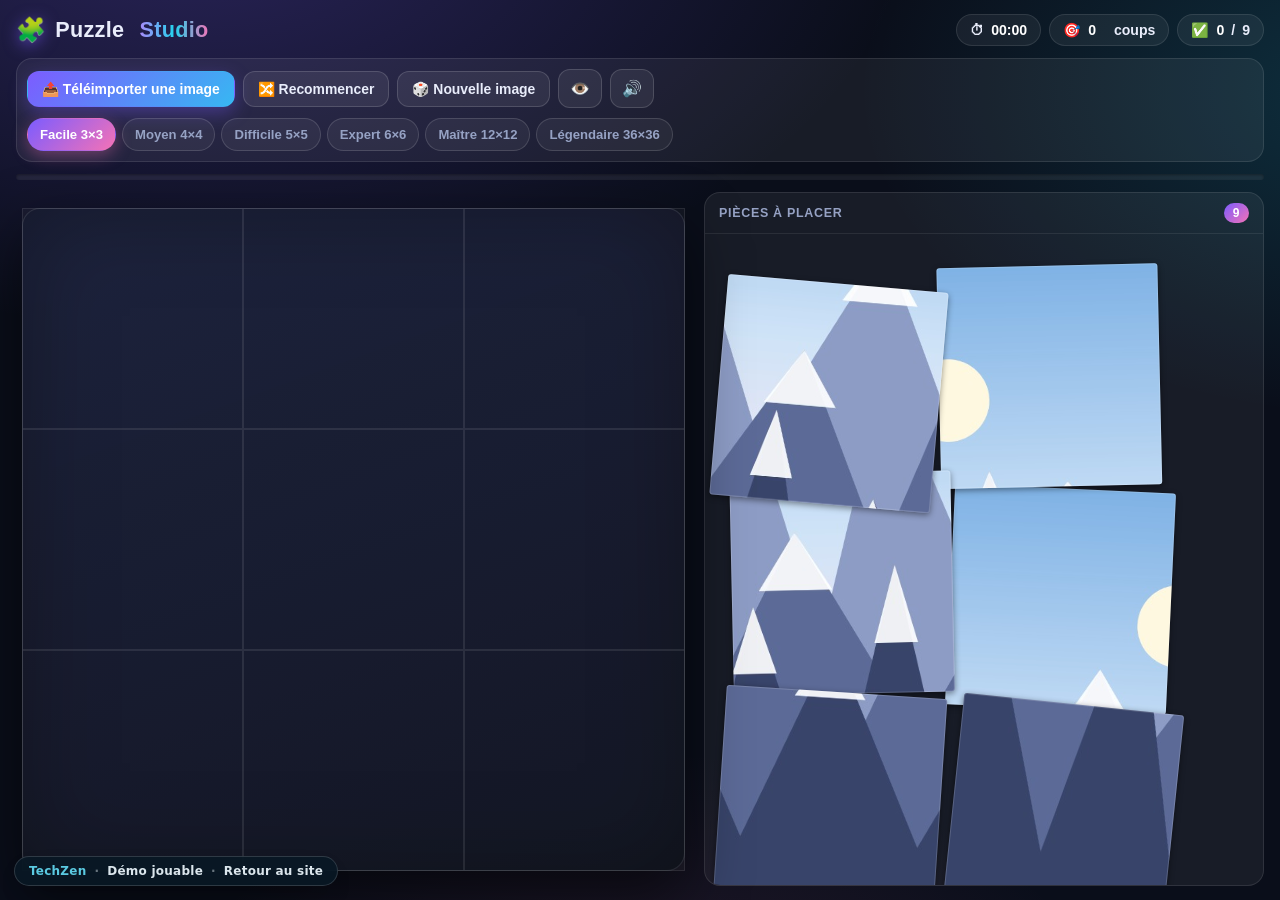
<file: demo/puzzle/index.html>
<!DOCTYPE html>
<html lang="fr">
<head>
<meta charset="UTF-8">
<meta name="viewport" content="width=device-width, initial-scale=1, viewport-fit=cover">
<meta name="description" content="Puzzle Studio — jeu de puzzle interactif : importez vos images, choisissez votre niveau (3×3 à 36×36) et assemblez les pièces !">
<title>🧩 Puzzle Studio — Jeu de puzzle interactif</title>

<style>
/* ============================================================
   1. DESIGN SYSTEM & VARIABLES
   ============================================================ */
:root{
  --bg:#0a0e1a;
  --text:#e9edfb;
  --muted:#96a2c4;
  --accent:#7c5cff;          /* violet principal   */
  --accent2:#22d3ee;         /* cyan (indices)     */
  --accent3:#f472b6;         /* rose (accents)     */
  --glass:rgba(255,255,255,.06);
  --glass-border:rgba(255,255,255,.10);
  --radius:16px;
  --tray-basis:340px;        /* largeur du plateau de réserves (modifiable en JS) */
}

*,*::before,*::after{ box-sizing:border-box; }

html,body{ margin:0; padding:0; height:100%; }

body{
  font-family:-apple-system,BlinkMacSystemFont,"Segoe UI",Roboto,Ubuntu,"Helvetica Neue",Arial,sans-serif;
  color:var(--text);
  /* Fond dégradé multicouche */
  background:
    radial-gradient(1200px 700px at 15% -10%, rgba(124,92,255,.28), transparent 60%),
    radial-gradient(1000px 600px at 110% 10%, rgba(34,211,238,.18), transparent 55%),
    radial-gradient(900px 700px at 50% 130%, rgba(244,114,182,.16), transparent 60%),
    var(--bg);
  height:100vh;
  height:100dvh;
  display:flex;
  flex-direction:column;
  gap:12px;
  /* Marge adaptée aux encoches / barres système des mobiles */
  padding:max(14px, env(safe-area-inset-top))
          max(16px, env(safe-area-inset-right))
          max(14px, env(safe-area-inset-bottom))
          max(16px, env(safe-area-inset-left));
  overflow:hidden;                    /* l'app occupe exactement l'écran */
  overscroll-behavior:none;           /* pas de rebond / pull-to-refresh */
  -webkit-tap-highlight-color:transparent;
}

/* ============================================================
   2. EN-TÊTE (marque + statistiques)
   ============================================================ */
.topbar{
  display:flex; align-items:center; justify-content:space-between;
  gap:12px; flex-wrap:wrap; flex:0 0 auto;
}
.brand{
  font-size:1.35rem; font-weight:800; letter-spacing:.3px;
  display:flex; align-items:center; gap:9px; white-space:nowrap;
}
.brand-emoji{ font-size:1.5rem; filter:drop-shadow(0 3px 8px rgba(124,92,255,.6)); }
.grad{
  background:linear-gradient(90deg,#a78bfa 0%,#22d3ee 50%,#f472b6 100%);
  -webkit-background-clip:text; background-clip:text; color:transparent;
}
.stats{ display:flex; gap:8px; flex-wrap:wrap; }
.chip{
  display:flex; align-items:center; gap:7px;
  background:var(--glass); border:1px solid var(--glass-border);
  padding:7px 13px; border-radius:999px;
  font-size:.88rem; font-weight:600;
  font-variant-numeric:tabular-nums;         /* chiffres alignés */
  white-space:nowrap;
}
.chip b{ font-weight:800; color:#fff; }

/* ============================================================
   3. BARRE D'OUTILS (actions + niveaux)
   ============================================================ */
.toolbar{
  flex:0 0 auto;
  display:flex; align-items:center; justify-content:space-between;
  flex-wrap:wrap; gap:10px;
  background:var(--glass); border:1px solid var(--glass-border);
  border-radius:var(--radius); padding:10px;
}
.toolbar-group{ display:flex; gap:8px; flex-wrap:wrap; align-items:center; }

.btn{
  appearance:none; -webkit-appearance:none;
  border:1px solid rgba(255,255,255,.15);
  background:rgba(255,255,255,.07);
  color:var(--text);
  padding:9px 14px; border-radius:12px;
  font:inherit; font-size:.87rem; font-weight:600;
  cursor:pointer; white-space:nowrap;
  display:inline-flex; align-items:center; gap:7px;
  transition:background .18s ease, transform .18s ease, box-shadow .18s ease, border-color .18s ease;
}
.btn:hover{ background:rgba(255,255,255,.14); transform:translateY(-1px); }
.btn:active{ transform:scale(.97); }
.btn:focus-visible{ outline:2px solid var(--accent2); outline-offset:2px; }
.btn-primary{
  background:linear-gradient(135deg,var(--accent) 0%,var(--accent2) 130%);
  border-color:transparent; color:#fff;
  box-shadow:0 6px 18px rgba(124,92,255,.35);
}
.btn-primary:hover{ box-shadow:0 9px 24px rgba(124,92,255,.5); background:linear-gradient(135deg,#8b6dff 0%,#3adcf5 130%); }
.btn-icon{ padding:9px 11px; font-size:1rem; }

/* Groupe de niveaux */
.levels{ display:flex; gap:6px; flex-wrap:wrap; align-items:center; }
.lvl{
  appearance:none; -webkit-appearance:none;
  border:1px solid rgba(255,255,255,.14);
  background:rgba(255,255,255,.05); color:var(--muted);
  padding:8px 12px; border-radius:999px;
  font:inherit; font-size:.82rem; font-weight:700;
  cursor:pointer; white-space:nowrap;
  transition:.18s ease;
}
.lvl:hover{ color:var(--text); background:rgba(255,255,255,.12); transform:translateY(-1px); }
.lvl.active{
  background:linear-gradient(135deg,var(--accent),var(--accent3));
  border-color:transparent; color:#fff;
  box-shadow:0 5px 16px rgba(244,114,182,.35);
}

/* Barre de progression */
.progress{
  flex:0 0 auto; height:6px; border-radius:99px;
  background:rgba(255,255,255,.07); overflow:hidden;
  box-shadow:inset 0 1px 3px rgba(0,0,0,.35);
}
#progressFill{
  height:100%; width:0%;
  background:linear-gradient(90deg,var(--accent),var(--accent2),var(--accent3));
  border-radius:99px;
  transition:width .4s cubic-bezier(.2,.8,.2,1);
}

/* ============================================================
   4. ZONE DE JEU (plateau + réserves)
   ============================================================ */
#playArea{
  flex:1 1 auto; min-height:0; min-width:0;
  display:flex; gap:14px;
}

/* --- Plateau central --- */
#boardArea{
  flex:1 1 auto; min-width:0; min-height:0;
  display:grid; place-items:center;
  position:relative; z-index:2;          /* au-dessus des réserves pour les animations */
}
#board{
  position:relative;
  border-radius:18px;
  background:linear-gradient(160deg, rgba(22,28,56,.96), rgba(10,14,28,.98));
  box-shadow:
    0 24px 60px rgba(0,0,0,.55),
    inset 0 0 0 1px rgba(255,255,255,.10),
    inset 0 0 90px rgba(0,0,0,.4);
}
/* Grille d'emplacements vides */
#slots{
  position:absolute; inset:0; z-index:1;
  display:grid; grid-template-columns:repeat(3,1fr);
}
.slot{
  border:1px solid rgba(255,255,255,.09);
  background:rgba(255,255,255,.035);
  transition:background .15s ease, box-shadow .15s ease;
}
/* Indice : emplacement surligné */
.slot.hint{
  background:rgba(34,211,238,.20);
  box-shadow:inset 0 0 0 2px rgba(34,211,238,.95), 0 0 18px rgba(34,211,238,.55);
  animation:pulse 1.05s ease-in-out infinite;
  z-index:3;
}
@keyframes pulse{
  50%{ box-shadow:inset 0 0 0 2px #22d3ee, 0 0 30px rgba(34,211,238,.9); }
}

/* --- Réserves (pièces à placer) --- */
#tray{
  flex:0 0 var(--tray-basis);
  display:flex; flex-direction:column;
  min-height:0; min-width:0;
  position:relative; z-index:1;
  background:var(--glass); border:1px solid var(--glass-border);
  border-radius:var(--radius); overflow:hidden;
}
.tray-head{
  flex:0 0 auto;
  display:flex; align-items:center; justify-content:space-between; gap:8px;
  padding:10px 14px;
  font-size:.78rem; font-weight:800; letter-spacing:.7px; text-transform:uppercase;
  color:var(--muted);
  border-bottom:1px solid rgba(255,255,255,.08);
}
.badge{
  background:linear-gradient(135deg,var(--accent),var(--accent3));
  color:#fff; font-size:.75rem; font-weight:800;
  padding:3px 9px; border-radius:99px;
  font-variant-numeric:tabular-nums;
}
#trayViewport{
  flex:1 1 auto; min-height:0;
  overflow-y:auto; overflow-x:hidden;
  position:relative;
  scrollbar-width:thin;
  scrollbar-color:rgba(124,92,255,.55) transparent;
}
#trayViewport::-webkit-scrollbar{ width:9px; }
#trayViewport::-webkit-scrollbar-track{ background:transparent; }
#trayViewport::-webkit-scrollbar-thumb{
  background:rgba(124,92,255,.5); border-radius:99px;
  border:2px solid transparent; background-clip:content-box;
}
#trayViewport::-webkit-scrollbar-thumb:hover{ background:rgba(124,92,255,.8); background-clip:content-box; }
#trayContent{ position:relative; width:100%; }

/* ============================================================
   5. PIÈCES DE PUZZLE
   ============================================================ */
.piece{
  position:absolute; left:0; top:0;
  z-index:2;
  touch-action:none;                    /* le doigt glisse la pièce, il ne scrolle pas */
  user-select:none; -webkit-user-select:none;
  cursor:grab;
}
.piece.animating{
  transition:transform .34s cubic-bezier(.2,.85,.25,1.04);   /* aimantation / retour élastique */
}
.piece.dragging{ z-index:50; cursor:grabbing; }

/* La "peau" = visuel de la pièce (image découpée + rotation décorative) */
.piece .skin{
  position:absolute; inset:0;
  /* L'image est déclarée UNE SEULE fois sur #playArea (--puzzle-img) et
     héritée : on n'écrit JAMAIS la data-URL dans le style de chaque pièce
     (1296 × ~100 Ko = plusieurs centaines de Mo → plantage du navigateur). */
  background-image:var(--puzzle-img,none);
  background-repeat:no-repeat;
  border-radius:3px;
  /* Contour léger : bien moins cher à peindre qu'une ombre portée */
  outline:1px solid rgba(255,255,255,.16);
  outline-offset:-1px;
  box-shadow:0 2px 6px rgba(0,0,0,.45);
  transform:rotate(var(--rot,0deg));
  transition:transform .35s cubic-bezier(.2,.85,.25,1.04), box-shadow .2s ease, filter .2s ease;
}
@media (hover:hover){
  .piece:not(.dragging):not(.is-placed):hover .skin{ filter:brightness(1.1); }
}
.piece.selected .skin{
  box-shadow:0 0 0 2px var(--accent2), 0 0 20px rgba(34,211,238,.75), 0 2px 6px rgba(0,0,0,.45);
}
.piece.is-placed .skin{
  box-shadow:0 1px 3px rgba(0,0,0,.3);
}
.piece.dragging .skin{
  transform:rotate(var(--rot,0deg)) scale(1.07);
  box-shadow:0 16px 32px rgba(0,0,0,.55), inset 0 0 0 1px rgba(255,255,255,.32);
}
/* Grilles denses (≥ 100 pièces : 12×12, 36×36) : plus d'ombres par pièce.
   1296 box-shadow repeintes à chaque scroll = lag assuré. Le contour suffit. */
#playArea.dense .piece .skin,
#playArea.dense .piece.is-placed .skin{ box-shadow:none; }

/* Couche fixe où vivent les pièces pendant un glissement */
#dragLayer{
  position:fixed; inset:0; z-index:60;
  pointer-events:none;
}
body.is-dragging{ cursor:grabbing; user-select:none; -webkit-user-select:none; }

/* ============================================================
   6. SURCOUCHES (victoire, aperçu d'image, toast)
   ============================================================ */
.overlay{
  position:fixed; inset:0; z-index:80;
  display:grid; place-items:center;
  background:rgba(6,9,20,.74);
  backdrop-filter:blur(10px); -webkit-backdrop-filter:blur(10px);
  opacity:0; visibility:hidden;
  transition:opacity .28s ease, visibility .28s ease;
  padding:16px;
}
.overlay.open{ opacity:1; visibility:visible; }

.modal{
  width:min(460px,94vw);
  max-height:92dvh;                   /* ne dépasse jamais l'écran (paysage) */
  overflow-y:auto;
  background:linear-gradient(160deg, rgba(34,40,74,.96), rgba(16,20,40,.98));
  border:1px solid rgba(255,255,255,.15);
  border-radius:24px;
  padding:30px 26px 26px;
  text-align:center;
  box-shadow:0 34px 90px rgba(0,0,0,.65);
  transform:translateY(20px) scale(.95);
  transition:transform .32s cubic-bezier(.2,.9,.3,1.2);
}
.overlay.open .modal{ transform:translateY(0) scale(1); }
.modal-emoji{ font-size:3.2rem; line-height:1; margin-bottom:6px; filter:drop-shadow(0 6px 18px rgba(251,191,36,.45)); }
.modal h2{ margin:6px 0 4px; font-size:1.5rem; }
.modal-sub{ margin:0 0 18px; color:var(--muted); font-size:.92rem; }
.modal-stats{
  display:grid; grid-template-columns:repeat(3,1fr); gap:8px;
  margin-bottom:20px;
}
.modal-stats div{
  background:rgba(255,255,255,.07);
  border:1px solid rgba(255,255,255,.1);
  border-radius:14px; padding:10px 6px;
  display:flex; flex-direction:column; gap:4px;
}
.modal-stats span{ font-size:.72rem; color:var(--muted); text-transform:uppercase; letter-spacing:.6px; }
.modal-stats b{ font-size:1.05rem; font-variant-numeric:tabular-nums; }
.modal-actions{ display:flex; gap:9px; justify-content:center; flex-wrap:wrap; }

/* Aperçu plein écran de l'image cible */
#imgOverlay{ cursor:zoom-out; background:rgba(6,9,20,.86); }
#imgFull{
  max-width:min(94vw,1100px);
  max-height:88vh;
  max-height:88dvh;
  border-radius:18px;
  box-shadow:0 30px 80px rgba(0,0,0,.7);
  transform:scale(.96); transition:transform .3s ease;
  object-fit:contain;
}
#imgOverlay.open #imgFull{ transform:scale(1); }

/* Petit toast de confirmation */
.toast{
  position:fixed; left:50%; bottom:26px; z-index:95;
  transform:translate(-50%,24px);
  background:rgba(21,27,51,.96);
  border:1px solid rgba(255,255,255,.16);
  color:var(--text);
  padding:11px 18px; border-radius:13px;
  font-size:.9rem; font-weight:600;
  box-shadow:0 14px 40px rgba(0,0,0,.5);
  opacity:0; pointer-events:none;
  transition:opacity .3s ease, transform .3s ease;
}
.toast.show{ opacity:1; transform:translate(-50%,0); }

/* Confettis de victoire */
#confetti{
  position:fixed; inset:0; z-index:85;
  pointer-events:none;
}

/* ============================================================
   7. RESPONSIVE
   ============================================================ */

/* ---- Tablette / mobile (≤ 880 px) : réserves sous le plateau ---- */
@media (max-width:880px){
  #playArea{ flex-direction:column; }
  #tray{ flex:0 0 auto; height:31vh; }
  .toolbar{ justify-content:center; }
}

/* ---- Petit écran (≤ 640 px) : chaque barre d'outils = UNE ligne scrollable
        (au lieu de 2-3 lignes de boutons qui bouffent la hauteur du plateau) ---- */
@media (max-width:640px){
  body{
    padding:max(10px, env(safe-area-inset-top))
            max(10px, env(safe-area-inset-right))
            max(10px, env(safe-area-inset-bottom))
            max(10px, env(safe-area-inset-left));
    gap:9px;
  }
  .brand-txt{ display:none; }
  .brand{ font-size:1.15rem; }
  .chip{ font-size:.78rem; padding:6px 10px; gap:5px; }
  .btn{ padding:8px 10px; font-size:.8rem; }
  .toolbar{ padding:8px; row-gap:8px; }

  /* Actions et niveaux défilent horizontalement, sans barre de défilement visible */
  .toolbar-group,
  .levels{
    flex-wrap:nowrap;
    width:100%; min-width:0;
    overflow-x:auto;
    overscroll-behavior-x:contain;     /* le scroll n'affecte pas la page */
    scrollbar-width:none; -ms-overflow-style:none;
    padding-bottom:2px;
  }
  .toolbar-group::-webkit-scrollbar,
  .levels::-webkit-scrollbar{ display:none; }

  .modal-stats{ grid-template-columns:1fr; }
  .modal-stats div{ flex-direction:row; justify-content:space-between; align-items:center; padding:9px 12px; }
}

/* ---- Très petits écrans (≤ 400 px) : on compacte encore ---- */
@media (max-width:400px){
  .chip-lbl{ display:none; }           /* « coups » : l'icône 🎯 suffit */
  .btn{ padding:8px 9px; gap:5px; }
  .lvl{ padding:7px 10px; font-size:.78rem; }
}

/* ---- Cible tactile : zones de clic ≥ 44 px (ergonomie doigt) ---- */
@media (pointer:coarse){
  .btn{ min-height:44px; }
  .lvl{ min-height:40px; padding:9px 14px; }
}

/* ---- Écran bas (paysage mobile…) : on compacre ---- */
@media (max-height:560px){
  .tray-head{ padding:6px 12px; }
  #tray{ height:27vh; }
}

/* ---- Très bas (≤ 480 px de haut) : TOUT tient sur une ligne ---- */
@media (max-height:480px){
  body{ gap:7px; padding-top:max(7px, env(safe-area-inset-top)); padding-bottom:max(7px, env(safe-area-inset-bottom)); }
  .topbar{ gap:6px; }
  .brand{ font-size:1rem; }
  .chip{ padding:4px 8px; font-size:.72rem; }
  .btn{ padding:7px 9px; font-size:.78rem; min-height:36px; }
  .lvl{ padding:7px 11px; font-size:.78rem; min-height:34px; }

  /* La barre d'outils entière défile horizontalement sur une seule ligne */
  .toolbar{
    flex-wrap:nowrap;
    gap:8px; padding:7px;
    overflow-x:auto;
    overscroll-behavior-x:contain;
    scrollbar-width:none;
  }
  .toolbar::-webkit-scrollbar{ display:none; }
  .toolbar-group,
  .levels{ flex:0 0 auto; width:auto; min-width:0; overflow:visible; padding-bottom:0; flex-wrap:nowrap; }

  .tray-head{ padding:4px 10px; font-size:.7rem; }
  #tray{ height:24vh; }
  .modal{ padding:18px 16px; }
  .modal-emoji{ font-size:2.4rem; }
  .modal h2{ font-size:1.2rem; }
}

/* Accessibilité : réduire les animations */
@media (prefers-reduced-motion:reduce){
  *,*::before,*::after{
    transition-duration:.01ms !important;
    animation-duration:.01ms !important;
    animation-iteration-count:1 !important;
  }
}
</style>
</head>

<body>

<!-- ===================== EN-TÊTE ===================== -->
<header class="topbar">
  <div class="brand">
    <span class="brand-emoji">🧩</span>
    <span class="brand-txt">Puzzle&nbsp;</span><span class="grad">Studio</span>
  </div>
  <div class="stats" role="status" aria-live="polite">
    <div class="chip" title="Temps écoulé">⏱ <b id="timeVal">00:00</b></div>
    <div class="chip" title="Nombre de pièces aimantées">🎯 <b id="movesVal">0</b>&nbsp;<span class="chip-lbl">coups</span></div>
    <div class="chip" title="Pièces bien placées">✅ <b id="placedVal">0</b>/<span id="totalVal">9</span></div>
  </div>
</header>

<!-- ===================== BARRE D'OUTILS ===================== -->
<div class="toolbar">
  <div class="toolbar-group">
    <button class="btn btn-primary" id="btnImport" title="Choisir une image de votre appareil">📤 Téléimporter une image</button>
    <input type="file" id="fileInput" accept="image/*" hidden>
    <button class="btn" id="btnShuffle" title="Remélanger les pièces">🔀 Recommencer</button>
    <button class="btn" id="btnNewImg" title="Générer une nouvelle image d'ambiance">🎲 Nouvelle image</button>
    <button class="btn btn-icon" id="btnPreview" title="Voir l'image complète" aria-label="Voir l'image complète">👁️</button>
    <button class="btn btn-icon" id="btnSound" title="Activer / couper le son" aria-label="Activer ou couper le son">🔊</button>
  </div>
  <div class="levels" id="levels" role="group" aria-label="Choix du niveau de difficulté">
    <!-- Boutons de niveaux générés en JavaScript -->
  </div>
</div>

<!-- ===================== PROGRESSION ===================== -->
<div class="progress" aria-hidden="true"><div id="progressFill"></div></div>

<!-- ===================== ZONE DE JEU ===================== -->
<main id="playArea">
  <div id="boardArea">
    <div id="board">
      <div id="slots" aria-hidden="true"></div>
    </div>
  </div>
  <aside id="tray" aria-label="Pièces à placer">
    <div class="tray-head">
      <span>Pièces à placer</span>
      <span class="badge" id="trayCount">9</span>
    </div>
    <div id="trayViewport">
      <div id="trayContent"></div>
    </div>
  </aside>
</main>

<!-- Couche de glissement (pièces en cours de drag) -->
<div id="dragLayer"></div>

<!-- ===================== MODALE DE VICTOIRE ===================== -->
<div class="overlay" id="winOverlay">
  <div class="modal" role="dialog" aria-modal="true" aria-labelledby="winTitle">
    <div class="modal-emoji">🏆</div>
    <h2 id="winTitle">Puzzle terminé&nbsp;!</h2>
    <p class="modal-sub" id="winSub">Bravo, vous avez reconstitué l'image.</p>
    <div class="modal-stats">
      <div><span>Temps</span><b id="winTime">00:00</b></div>
      <div><span>Coups</span><b id="winMoves">0</b></div>
      <div><span>Niveau</span><b id="winLevel">Facile 3×3</b></div>
    </div>
    <div class="modal-actions">
      <button class="btn btn-primary" id="btnReplay">🔄 Rejouer</button>
      <button class="btn" id="btnWinImport">📤 Importer une image</button>
      <button class="btn" id="btnCloseWin">Fermer</button>
    </div>
  </div>
</div>

<!-- ===================== APERÇU DE L'IMAGE ===================== -->
<div class="overlay" id="imgOverlay" title="Clic pour fermer">
  <img id="imgFull" alt="Aperçu de l'image du puzzle" draggable="false">
</div>

<!-- Confettis -->
<canvas id="confetti" aria-hidden="true"></canvas>

<script>
"use strict";
/* ============================================================================
   PUZZLE STUDIO — moteur de jeu
   ----------------------------------------------------------------------------
   Concepts clés :
   • Chaque pièce est un <div> dont la "peau" (.skin) affiche une portion de
     l'image grâce à background-size (grid×100%) + background-position (%).
   • Deux lieux de repos : le plateau (#board, emplacement correct) ou les
     réserves (#trayContent, position "maison" mélangée).
   • Pendant un glissement, la pièce est déplacée dans #dragLayer (coordonnées
     fixes = pixels écran), ce qui rend le suivi du doigt sans dépendre du
     scroll ni du repère du parent.
   • Aimantation : si le centre de la pièce est assez proche de SON emplacement,
     elle s'y clipse avec une animation élastique.
   ========================================================================== */

/* ---------------------------------------------------------------------------
   1. CONSTANTES & NIVEAUX
   --------------------------------------------------------------------------- */
const LEVELS = [
  { id:'facile',     grid:3,  label:'Facile'     },
  { id:'moyen',      grid:4,  label:'Moyen'      },
  { id:'difficile',  grid:5,  label:'Difficile'  },
  { id:'expert',     grid:6,  label:'Expert'     },
  { id:'maitre',     grid:12, label:'Maître'     },
  { id:'legendaire', grid:36, label:'Légendaire' },
];

const TRAY_PAD_MIN = 14;   // marge mini dans les réserves
const DRAG_START    = 5;   // px avant de considérer un vrai glissement
const SNAP_SMALL    = .45; // part de la taille de pièce (grandes pièces)
const SNAP_TINY     = .9;  // part de la taille de pièce (petites pièces, doigt)
const SNAP_CAP      = 24;  // rayon d'aimantation max en px

/* ---------------------------------------------------------------------------
   2. RÉFÉRENCES DOM
   --------------------------------------------------------------------------- */
const $ = (s) => document.querySelector(s);

const boardEl      = $('#board');
const boardArea    = $('#boardArea');
const slotsEl      = $('#slots');
const playArea     = $('#playArea');
const tray         = $('#tray');
const trayViewport = $('#trayViewport');
const trayContent  = $('#trayContent');
const dragLayer    = $('#dragLayer');
const levelsEl     = $('#levels');

const timeVal      = $('#timeVal');
const movesVal     = $('#movesVal');
const placedVal    = $('#placedVal');
const totalVal     = $('#totalVal');
const trayCount    = $('#trayCount');
const progressFill = $('#progressFill');

const fileInput    = $('#fileInput');
const winOverlay   = $('#winOverlay');
const imgOverlay   = $('#imgOverlay');
const imgFull      = $('#imgFull');

/* ---------------------------------------------------------------------------
   3. ÉTAT DU JEU
   --------------------------------------------------------------------------- */
const state = {
  imgURL: null,        // data-URL de l'image courante
  grid: 3,             // taille de la grille (3 → 3×3)
  levelId: 'facile',
  pieces: [],          // table indexée par l'id de la pièce (= rang de son emplacement)
  slotEls: [],         // <div class="slot"> indexés par id
  trayOrder: [],       // ids de pièces dans l'ordre de mélange des réserves
  placed: new Set(),   // ids correctement aimantés
  moves: 0,
  elapsedMs: 0,        // temps cumulé
  startedAt: 0,
  running: false,
  won: false,
  selectedId: null,    // pièce sélectionnée par clic
  boardSize: 0,
  ps: 0,               // taille d'une pièce (pixel)
  trayPad: TRAY_PAD_MIN,
  builtGrid: null,     // grille du DOM construit (buildStructure)
  builtURL: null,      // image du DOM construit
};

let drag = null;       // informations du glissement en cours
let hintSlot = null;   // emplacement actuellement surligné
let soundOn = true;
let audioCtx = null;

/* ---------------------------------------------------------------------------
   4. UTILITAIRES
   --------------------------------------------------------------------------- */
const clamp = (v, a, b) => Math.min(b, Math.max(a, v));

/** Mélange de Fisher-Yates (retourne un nouveau tableau) */
function shuffle(arr){
  const a = arr.slice();
  for (let i = a.length - 1; i > 0; i--){
    const j = Math.floor(Math.random() * (i + 1));
    [a[i], a[j]] = [a[j], a[i]];
  }
  return a;
}

/** 00:00 / 12:34 à partir de millisecondes */
function fmtTime(ms){
  const s = Math.floor(ms / 1000);
  return String(Math.floor(s / 60)).padStart(2,'0') + ':' + String(s % 60).padStart(2,'0');
}

/** Déplace une pièce (translation seule — la rotation vit sur .skin via --rot) */
function moveTo(el, x, y){
  el.style.transform = 'translate3d(' + x + 'px,' + y + 'px,0)';
}

/** Petit message éphémère en bas de l'écran */
function toast(msg){
  const t = document.createElement('div');
  t.className = 'toast';
  t.textContent = msg;
  document.body.appendChild(t);
  requestAnimationFrame(() => t.classList.add('show'));
  setTimeout(() => {
    t.classList.remove('show');
    setTimeout(() => t.remove(), 350);
  }, 2400);
}

/** Temps total écoulé (y compris la session en cours) */
function elapsed(){
  return state.elapsedMs + (state.running ? Date.now() - state.startedAt : 0);
}

/** Démarre le chronomètre (une seule fois) */
function startTimer(){
  if (state.running || state.won) return;
  state.running = true;
  state.startedAt = Date.now();
}

/* ---------------------------------------------------------------------------
   5. SONS (WebAudio, créé à la première interaction)
   --------------------------------------------------------------------------- */
function ensureAudio(){
  if (!soundOn) return null;
  const AC = window.AudioContext || window.webkitAudioContext;
  if (!AC) return null;
  try {
    if (!audioCtx) audioCtx = new AC();
    if (audioCtx.state === 'suspended') audioCtx.resume();
    return audioCtx;
  } catch(_){ return null; }
}

/** Note simple : fréquence, délai, durée, volume, type d'onde */
function tone(freq, delay = 0, dur = .1, vol = .12, type = 'triangle'){
  const ctx = ensureAudio();
  if (!ctx) return;
  const t0 = ctx.currentTime + delay;
  const osc = ctx.createOscillator();
  const gain = ctx.createGain();
  osc.type = type;
  osc.frequency.setValueAtTime(freq, t0);
  gain.gain.setValueAtTime(0.0001, t0);
  gain.gain.linearRampToValueAtTime(vol, t0 + .012);
  gain.gain.exponentialRampToValueAtTime(0.0001, t0 + dur);
  osc.connect(gain).connect(ctx.destination);
  osc.start(t0);
  osc.stop(t0 + dur + .03);
}
const sfxPlace  = () => { tone(740, 0, .09); tone(988, .05, .11); };
const sfxReturn = () => tone(300, 0, .09, .08, 'sine');
const sfxTick   = () => tone(1180, 0, .05, .06, 'sine');
const sfxWin    = () => [523, 659, 784, 1047, 1319].forEach((f, i) => tone(f, i * .13, .32, .13));

/* ---------------------------------------------------------------------------
   6. IMAGES PROCÉDURALES (image par défaut + "Nouvelle image")
   ---------------------------------------------------------------------------
   11 ambiances générées par canvas : géométrique, coucher de soleil, vagues,
   forêt, océan, nuit étoilée, montagnes, aurore boréale, désert, abstrait,
   ville. Aucun fichier externe nécessaire → le jeu fonctionne hors ligne.
   Les couleurs varient aussi au hasard à chaque génération : des dizaines de
   rendus distincts. makeArt(kind) accepte une ambiance imposée (galerie).
   --------------------------------------------------------------------------- */
const ART_KINDS = ['geo','sunset','waves','forest','ocean','stars','mountains','aurora','desert','abstract','city'];

const ART_LABELS = {
  geo:'géométrique', sunset:'coucher de soleil', waves:'vagues', forest:'forêt',
  ocean:'océan', stars:'nuit étoilée', mountains:'montagnes', aurora:'aurore boréale',
  desert:'désert', abstract:'abstrait', city:'ville la nuit',
};

/** Ambiance au hasard en évitant la précédente (pour varier à chaque clic) */
function randomOtherKind(){
  const pool = ART_KINDS.filter(k => k !== state.artKind);
  const list = pool.length ? pool : ART_KINDS;
  return list[Math.floor(Math.random() * list.length)];
}

/**
 * Génère une image d'ambiance sur canvas.
 * @param {string} [pickKind] — ambiance imposée (ART_KINDS) ; sinon aléatoire
 * @returns {string} data-URL JPEG
 */
function makeArt(pickKind){
  const S = 900;
  const cv = document.createElement('canvas');
  cv.width = cv.height = S;
  const x = cv.getContext('2d');
  const kind = (pickKind && ART_LABELS[pickKind]) ? pickKind : randomOtherKind();
  state.artKind = kind;

  if (kind === 'sunset') {
    /* --- Coucher de soleil --- */
    const sky = x.createLinearGradient(0, 0, 0, S);
    sky.addColorStop(0,   '#1b1247');
    sky.addColorStop(.45, '#b8407c');
    sky.addColorStop(.72, '#ff8a4c');
    sky.addColorStop(1,   '#ffd98a');
    x.fillStyle = sky;
    x.fillRect(0, 0, S, S);

    // Soleil + halo
    const sx = S * .5, sy = S * .60;
    const glow = x.createRadialGradient(sx, sy, 10, sx, sy, 220);
    glow.addColorStop(0, 'rgba(255,255,235,.95)');
    glow.addColorStop(.25, 'rgba(255,220,140,.75)');
    glow.addColorStop(1, 'rgba(255,160,90,0)');
    x.fillStyle = glow;
    x.fillRect(0, 0, S, S);
    x.fillStyle = '#fff7dd';
    x.beginPath(); x.arc(sx, sy, 78, 0, Math.PI * 2); x.fill();

    // Montagnes (3 couches)
    const ridge = (baseY, amp, color, seed) => {
      x.fillStyle = color;
      x.beginPath();
      x.moveTo(0, S);
      x.lineTo(0, baseY);
      for (let px = 0; px <= S; px += 30){
        const n = Math.sin(px * .013 + seed) * .6 + Math.sin(px * .031 + seed * 2) * .4;
        x.lineTo(px, baseY - n * amp);
      }
      x.lineTo(S, baseY);
      x.lineTo(S, S);
      x.closePath(); x.fill();
    };
    ridge(S * .66, 60, '#5b2b66', 1.3);
    ridge(S * .74, 48, '#37194d', 4.1);
    ridge(S * .82, 36, '#201038', 7.7);

    // Mer + reflets
    x.fillStyle = '#141f4e';
    x.fillRect(0, S * .84, S, S * .16);
    x.fillStyle = 'rgba(255,210,130,.55)';
    for (let i = 0; i < 16; i++){
      const y = S * .85 + i * 9;
      const w = 40 + Math.random() * 220;
      x.fillRect(sx - w / 2 + (Math.random() - .5) * 60, y, w, 3);
    }

  } else if (kind === 'waves') {
    /* --- Vagues abstraites --- */
    const bg = x.createLinearGradient(0, 0, S, S);
    bg.addColorStop(0, '#0b1030');
    bg.addColorStop(1, '#101c46');
    x.fillStyle = bg;
    x.fillRect(0, 0, S, S);
    x.lineCap = 'round';
    for (let i = 0; i < 30; i++){
      const y0 = (i / 30) * S;
      x.strokeStyle = 'hsla(' + (185 + i * 5) + ',85%,' + (45 + i) + '%,.55)';
      x.lineWidth = 2 + (i % 4);
      x.beginPath();
      for (let px = 0; px <= S; px += 8){
        const y = y0 + Math.sin(px * .012 + i * .7) * (34 + i * 2) + Math.sin(px * .03 + i) * 10;
        px === 0 ? x.moveTo(px, y) : x.lineTo(px, y);
      }
      x.stroke();
    }
    // Bulles
    for (let i = 0; i < 40; i++){
      x.fillStyle = 'rgba(255,255,255,' + (.05 + Math.random() * .18) + ')';
      x.beginPath();
      x.arc(Math.random() * S, Math.random() * S, 2 + Math.random() * 9, 0, Math.PI * 2);
      x.fill();
    }

  } else if (kind === 'forest') {
    /* --- Forêt de sapins au lever du jour --- */
    const sky = x.createLinearGradient(0, 0, 0, S);
    sky.addColorStop(0, '#0b2733');
    sky.addColorStop(.5, '#2e6e5e');
    sky.addColorStop(.78, '#a8e0c3');
    sky.addColorStop(1, '#e8f5d9');
    x.fillStyle = sky; x.fillRect(0, 0, S, S);

    // Brume horizontale
    x.fillStyle = 'rgba(255,255,255,.14)';
    for (let i = 0; i < 6; i++) x.fillRect(0, S * (.45 + i * .07), S, 10 + Math.random() * 26);

    // Halo du soleil levant
    const mx = S * (.25 + Math.random() * .5), my = S * .3;
    const glow = x.createRadialGradient(mx, my, 8, mx, my, 175);
    glow.addColorStop(0, 'rgba(255,250,220,.95)');
    glow.addColorStop(1, 'rgba(255,250,220,0)');
    x.fillStyle = glow; x.fillRect(0, 0, S, S);
    x.fillStyle = '#fffbe4';
    x.beginPath(); x.arc(mx, my, 52, 0, Math.PI * 2); x.fill();

    // 3 couches de sapins (silhouettes de plus en plus foncées)
    const layers = ['#16453a', '#0e3229', '#08231d'];
    for (let l = 0; l < 3; l++){
      const baseY = S * (.62 + l * .13);
      x.fillStyle = layers[l];
      for (let px = -30; px < S + 30; px += 46 + Math.random() * 36){
        const h = (70 + l * 40) + Math.random() * (90 + l * 50);
        const w = h * (.42 + Math.random() * .2);
        x.beginPath();
        x.moveTo(px - w / 2, baseY + 20);
        x.lineTo(px, baseY - h);
        x.lineTo(px + w / 2, baseY + 20);
        x.closePath(); x.fill();
      }
    }
    // Sol
    x.fillStyle = '#061713';
    x.fillRect(0, S * .88, S, S * .12);

  } else if (kind === 'ocean') {
    /* --- Océan turquoise sous un soleil bas --- */
    const sky = x.createLinearGradient(0, 0, 0, S * .55);
    sky.addColorStop(0, '#ffd9a0');
    sky.addColorStop(1, '#8ed6e8');
    x.fillStyle = sky; x.fillRect(0, 0, S, S * .55);

    const sx = S * (.35 + Math.random() * .3), sy = S * .42;
    const g2 = x.createRadialGradient(sx, sy, 6, sx, sy, 200);
    g2.addColorStop(0, 'rgba(255,246,214,1)');
    g2.addColorStop(.3, 'rgba(255,214,130,.8)');
    g2.addColorStop(1, 'rgba(255,214,130,0)');
    x.fillStyle = g2; x.fillRect(0, 0, S, S);
    x.fillStyle = '#fff7d6';
    x.beginPath(); x.arc(sx, sy, 60, 0, Math.PI * 2); x.fill();

    // Mer dégradée
    const sea = x.createLinearGradient(0, S * .55, 0, S);
    sea.addColorStop(0, '#2a9db8');
    sea.addColorStop(.5, '#17708f');
    sea.addColorStop(1, '#0b3d57');
    x.fillStyle = sea; x.fillRect(0, S * .55, S, S * .45);

    // Vagues : traits blancs ondulés, plus marqués vers l'avant
    for (let i = 0; i < 26; i++){
      const y = S * .57 + i * (S * .43 / 26);
      x.strokeStyle = 'rgba(255,255,255,' + (.10 + (i / 26) * .35) + ')';
      x.lineWidth = 1.5 + i * .1;
      x.beginPath();
      for (let px = 0; px <= S; px += 10){
        const yy = y + Math.sin(px * .02 + i * 1.7) * (3 + i * .25);
        px === 0 ? x.moveTo(px, yy) : x.lineTo(px, yy);
      }
      x.stroke();
    }
    // Reflet du soleil sur l'eau
    x.fillStyle = 'rgba(255,230,160,.5)';
    for (let i = 0; i < 10; i++){
      const w2 = 26 + Math.random() * 140;
      x.fillRect(sx - w2 / 2 + (Math.random() - .5) * 50, S * .58 + i * 26, w2, 5);
    }

  } else if (kind === 'stars') {
    /* --- Nuit étoilée avec voie lactée --- */
    const sky = x.createLinearGradient(0, 0, 0, S);
    sky.addColorStop(0, '#050514');
    sky.addColorStop(.55, '#141442');
    sky.addColorStop(1, '#2a1a55');
    x.fillStyle = sky; x.fillRect(0, 0, S, S);

    // Voie lactée en diagonale
    for (let i = 0; i < 320; i++){
      const t = Math.random();
      const bx = t * S + (Math.random() - .5) * 170;
      const by = t * S * .8 + (Math.random() - .5) * 170;
      x.fillStyle = 'rgba(220,225,255,' + (.03 + Math.random() * .10) + ')';
      x.beginPath(); x.arc(bx, by, 1 + Math.random() * 2.4, 0, Math.PI * 2); x.fill();
    }
    // Étoiles (avec éclat cruciforme pour les plus grosses)
    for (let i = 0; i < 210; i++){
      const a = .35 + Math.random() * .65;
      const r = .7 + Math.random() * 2.1;
      const ex = Math.random() * S, ey = Math.random() * S;
      x.fillStyle = 'rgba(255,255,255,' + a + ')';
      x.beginPath(); x.arc(ex, ey, r, 0, Math.PI * 2); x.fill();
      if (r > 2.3){
        x.strokeStyle = 'rgba(255,255,255,' + (a * .7) + ')';
        x.lineWidth = 1;
        x.beginPath();
        x.moveTo(ex - r * 3, ey); x.lineTo(ex + r * 3, ey);
        x.moveTo(ex, ey - r * 3); x.lineTo(ex, ey + r * 3);
        x.stroke();
      }
    }
    // Lune pleine : halo + disque + cratères
    const lx = S * .74, ly = S * .24, lr = 72;
    const halo = x.createRadialGradient(lx, ly, lr * .5, lx, ly, lr * 2.6);
    halo.addColorStop(0, 'rgba(246,242,217,.35)');
    halo.addColorStop(1, 'rgba(246,242,217,0)');
    x.fillStyle = halo; x.fillRect(0, 0, S, S);
    x.fillStyle = '#f6f2d9';
    x.beginPath(); x.arc(lx, ly, lr, 0, Math.PI * 2); x.fill();
    x.fillStyle = 'rgba(200,195,165,.5)';
    [[-.3, -.25, .22], [.25, .1, .16], [.05, .35, .12]].forEach(c => {
      x.beginPath(); x.arc(lx + c[0] * lr, ly + c[1] * lr, c[2] * lr, 0, Math.PI * 2); x.fill();
    });

  } else if (kind === 'mountains') {
    /* --- Montagnes enneigées --- */
    const sky = x.createLinearGradient(0, 0, 0, S * .7);
    sky.addColorStop(0, '#7fb2e5');
    sky.addColorStop(.6, '#cfe3f7');
    sky.addColorStop(1, '#f3e9f5');
    x.fillStyle = sky; x.fillRect(0, 0, S, S);
    x.fillStyle = '#fff8e0';
    x.beginPath(); x.arc(S * .68, S * .2, 56, 0, Math.PI * 2); x.fill();

    // 3 rangées de sommets (lointain → proche) avec casques de neige
    const rows = [
      { y:.55, h:.30, col:'#8d9cc4' },
      { y:.70, h:.34, col:'#5b6a96' },
      { y:.86, h:.30, col:'#39446b' },
    ];
    rows.forEach(rw => {
      const peaks = [];
      let px0 = -60;
      while (px0 < S + 60){
        const pw = 140 + Math.random() * 190;
        const ph = S * rw.h * (.5 + Math.random() * .8);
        peaks.push({ x:px0 + pw / 2, y:S * rw.y - ph, w:pw });
        px0 += pw * (.8 + Math.random() * .35);
      }
      // Silhouette
      x.fillStyle = rw.col;
      x.beginPath();
      x.moveTo(-60, S);
      x.lineTo(-60, S * rw.y + 30);
      peaks.forEach((pk, i) => {
        x.lineTo(pk.x, pk.y);
        const nx = peaks[i + 1] ? (pk.x + peaks[i + 1].x) / 2 : pk.x + pk.w * .6;
        x.lineTo(nx, S * rw.y + 30);
      });
      x.lineTo(S + 60, S);
      x.closePath(); x.fill();
      // Neige au sommet
      peaks.forEach(pk => {
        const cw = pk.w * .34;
        const ch = Math.max(30, (S * rw.y + 30 - pk.y) * .28);
        x.fillStyle = 'rgba(255,255,255,.92)';
        x.beginPath();
        x.moveTo(pk.x, pk.y);
        x.lineTo(pk.x + cw / 2, pk.y + ch);
        x.lineTo(pk.x - cw / 2, pk.y + ch);
        x.closePath(); x.fill();
      });
    });

  } else if (kind === 'aurora') {
    /* --- Aurore boréale sur une crête --- */
    const sky = x.createLinearGradient(0, 0, 0, S);
    sky.addColorStop(0, '#020410');
    sky.addColorStop(.6, '#071433');
    sky.addColorStop(1, '#0b1e42');
    x.fillStyle = sky; x.fillRect(0, 0, S, S);

    for (let i = 0; i < 160; i++){
      x.fillStyle = 'rgba(255,255,255,' + (.2 + Math.random() * .7) + ')';
      x.beginPath(); x.arc(Math.random() * S, Math.random() * S * .85, .6 + Math.random() * 1.7, 0, Math.PI * 2); x.fill();
    }

    // Rubans lumineux (composite « screen » pour l'effet de lumière)
    x.globalCompositeOperation = 'screen';
    const hues = [140 + Math.random() * 40, 170 + Math.random() * 40, 275 + Math.random() * 45];
    hues.forEach((h, i) => {
      x.strokeStyle = 'hsla(' + h + ',90%,60%,' + (.3 + Math.random() * .2) + ')';
      x.lineWidth = 60 + i * 34;
      x.lineCap = 'round';
      x.beginPath();
      const base = S * (.16 + i * .14);
      for (let px = -40; px <= S + 40; px += 24){
        const y = base + Math.sin(px * .008 + i * 2) * 80 + Math.sin(px * .02 + i) * 30;
        px === -40 ? x.moveTo(px, y) : x.lineTo(px, y);
      }
      x.stroke();
    });
    x.globalCompositeOperation = 'source-over';

    // Crête de collines noires en contrebas
    x.fillStyle = '#04070f';
    x.beginPath();
    x.moveTo(0, S); x.lineTo(0, S * .86);
    for (let px = 0; px <= S; px += 40){
      x.lineTo(px, S * .86 + Math.sin(px * .011) * 26 + Math.random() * 8);
    }
    x.lineTo(S, S); x.closePath(); x.fill();

  } else if (kind === 'desert') {
    /* --- Dunes au coucher du soleil --- */
    const sky = x.createLinearGradient(0, 0, 0, S * .7);
    sky.addColorStop(0, '#3b1e5e');
    sky.addColorStop(.55, '#c65d4a');
    sky.addColorStop(1, '#ffb36b');
    x.fillStyle = sky; x.fillRect(0, 0, S, S);

    const sx = S * .5, sy = S * .55;
    const glow = x.createRadialGradient(sx, sy, 10, sx, sy, 260);
    glow.addColorStop(0, 'rgba(255,240,190,.95)');
    glow.addColorStop(.35, 'rgba(255,190,110,.55)');
    glow.addColorStop(1, 'rgba(255,190,110,0)');
    x.fillStyle = glow; x.fillRect(0, 0, S, S);
    x.fillStyle = '#ffe9b8';
    x.beginPath(); x.arc(sx, sy, 84, 0, Math.PI * 2); x.fill();

    // 4 couches de dunes
    const dunes = [
      { y:.66, col:'#e09a55' }, { y:.76, col:'#b46a3c' },
      { y:.86, col:'#8a4a2e' }, { y:.94, col:'#5e3122' },
    ];
    dunes.forEach((d, i) => {
      x.fillStyle = d.col;
      x.beginPath();
      x.moveTo(0, S);
      x.lineTo(0, S * d.y + 30);
      x.quadraticCurveTo(S * (.25 + i * .12), S * d.y - (60 - i * 8) - Math.random() * 50,
                         S * .55, S * d.y + 20);
      x.quadraticCurveTo(S * .8, S * d.y + 70, S, S * d.y - 20);
      x.lineTo(S, S);
      x.closePath(); x.fill();
    });

  } else if (kind === 'abstract') {
    /* --- Abstraction : taches de couleur façon mesh --- */
    const h0 = Math.floor(Math.random() * 360);
    const base = x.createLinearGradient(0, 0, S, S);
    base.addColorStop(0, 'hsl(' + h0 + ',60%,88%)');
    base.addColorStop(1, 'hsl(' + ((h0 + 80) % 360) + ',55%,80%)');
    x.fillStyle = base; x.fillRect(0, 0, S, S);

    for (let i = 0; i < 9; i++){
      const hh = (h0 + Math.random() * 240) % 360;
      const cx2 = Math.random() * S, cy2 = Math.random() * S;
      const rr = 120 + Math.random() * 300;
      const blob = x.createRadialGradient(cx2, cy2, 0, cx2, cy2, rr);
      blob.addColorStop(0, 'hsla(' + hh + ',' + (70 + Math.random() * 25) + '%,' +
                            (45 + Math.random() * 25) + '%,.75)');
      blob.addColorStop(1, 'hsla(' + hh + ',80%,60%,0)');
      x.fillStyle = blob;
      x.fillRect(0, 0, S, S);
    }
    // Cerneaux fins
    x.strokeStyle = 'rgba(255,255,255,.5)';
    x.lineWidth = 3;
    for (let i = 0; i < 5; i++){
      x.beginPath();
      x.arc(Math.random() * S, Math.random() * S, 80 + Math.random() * 300, 0, Math.PI * 2);
      x.stroke();
    }

  } else if (kind === 'city') {
    /* --- Skyline nocturne, fenêtres allumées --- */
    const sky = x.createLinearGradient(0, 0, 0, S);
    sky.addColorStop(0, '#070b1d');
    sky.addColorStop(.6, '#182046');
    sky.addColorStop(1, '#33265c');
    x.fillStyle = sky; x.fillRect(0, 0, S, S);

    for (let i = 0; i < 110; i++){
      x.fillStyle = 'rgba(255,255,255,' + (.15 + Math.random() * .6) + ')';
      x.beginPath(); x.arc(Math.random() * S, Math.random() * S * .5, .5 + Math.random() * 1.5, 0, Math.PI * 2); x.fill();
    }
    x.fillStyle = '#f4efcf';
    x.beginPath(); x.arc(S * .18, S * .18, 44, 0, Math.PI * 2); x.fill();

    // Immeubles + fenêtres
    const groundY = S * .9;
    let bx2 = -20;
    while (bx2 < S + 20){
      const bw = 46 + Math.random() * 90;
      const bh = S * (.22 + Math.random() * .45);
      const top = groundY - bh;
      x.fillStyle = 'rgb(' + (10 + (Math.random() * 22 | 0)) + ',' +
                             (14 + (Math.random() * 24 | 0)) + ',' +
                             (34 + (Math.random() * 40 | 0)) + ')';
      x.fillRect(bx2, top, bw, groundY - top + 40);
      for (let wy = top + 10; wy < groundY - 14; wy += 18){
        for (let wx = bx2 + 7; wx < bx2 + bw - 9; wx += 15){
          if (Math.random() < .42){
            x.fillStyle = Math.random() < .8 ? 'rgba(255,214,120,.9)' : 'rgba(150,220,255,.85)';
            x.fillRect(wx, wy, 7, 9);
          }
        }
      }
      bx2 += bw + 4 + Math.random() * 14;
    }
    // Sol + reflets au sol
    x.fillStyle = '#05060f';
    x.fillRect(0, groundY, S, S - groundY);
    x.fillStyle = 'rgba(255,214,120,.10)';
    for (let i = 0; i < 18; i++){
      x.fillRect(Math.random() * S, groundY + 6 + Math.random() * 40, 8 + Math.random() * 46, 3);
    }

  } else {
    /* --- Géométrique coloré (défaut) --- */
    const h = Math.floor(Math.random() * 360);
    const g = x.createLinearGradient(0, 0, S, S);
    g.addColorStop(0,   'hsl(' + h + ',72%,58%)');
    g.addColorStop(.5,  'hsl(' + ((h + 55) % 360) + ',75%,46%)');
    g.addColorStop(1,   'hsl(' + ((h + 130) % 360) + ',70%,30%)');
    x.fillStyle = g;
    x.fillRect(0, 0, S, S);

    x.globalCompositeOperation = 'screen';
    for (let i = 0; i < 52; i++){
      const hh = (h + Math.random() * 160) % 360;
      x.fillStyle = 'hsla(' + hh + ',' + (60 + Math.random() * 30) + '%,60%,' + (.2 + Math.random() * .45) + ')';
      if (Math.random() < .5){
        x.beginPath();
        x.arc(Math.random() * S, Math.random() * S, 30 + Math.random() * 160, 0, Math.PI * 2);
        x.fill();
      } else {
        x.save();
        x.translate(Math.random() * S, Math.random() * S);
        x.rotate(Math.random() * Math.PI);
        const w = 60 + Math.random() * 240;
        x.fillRect(-w / 2, -w / 2, w, w * (.3 + Math.random() * .7));
        x.restore();
      }
    }
    x.globalCompositeOperation = 'source-over';

    // Filets lumineux
    x.strokeStyle = 'rgba(255,255,255,.35)';
    x.lineWidth = 3;
    for (let i = 0; i < 7; i++){
      x.beginPath();
      x.arc(Math.random() * S, Math.random() * S, 60 + Math.random() * 260, 0, Math.PI * 2);
      x.stroke();
    }
  }

  return cv.toDataURL('image/jpeg', .92);
}

/* ---------------------------------------------------------------------------
   7. IMPORT D'IMAGE DEPUIS L'APPAREIL
   --------------------------------------------------------------------------- */
function readImageFile(file){
  return new Promise((resolve, reject) => {
    if (!file || !file.type.startsWith('image/')){
      reject(new Error('format'));
      return;
    }
    const fr = new FileReader();
    fr.onerror = () => reject(new Error('lecture'));
    fr.onload = () => {
      const img = new Image();
      img.onerror = () => reject(new Error('décodage'));
      img.onload = () => {
        // Réduction adaptée au niveau : 1024 px pour les grosses grilles
        // (12×12 et plus), 1600 px sinon → mémoire / peinture maîtrisées.
        const MAX = state.grid >= 12 ? 1024 : 1600;
        let w = img.naturalWidth, h = img.naturalHeight;
        const scale = Math.min(1, MAX / Math.max(w, h));
        w = Math.max(1, Math.round(w * scale));
        h = Math.max(1, Math.round(h * scale));
        const cv = document.createElement('canvas');
        cv.width = w; cv.height = h;
        const ctx = cv.getContext('2d');
        ctx.fillStyle = '#ffffff';          // fond blanc si PNG transparent
        ctx.fillRect(0, 0, w, h);
        ctx.drawImage(img, 0, 0, w, h);
        resolve(cv.toDataURL('image/jpeg', .92));
      };
      img.src = fr.result;
    };
    fr.readAsDataURL(file);
  });
}

/* ---------------------------------------------------------------------------
   8. TAILLES & MISE EN PAGE
   --------------------------------------------------------------------------- */
/** Choisit une taille de plateau divisible par la grille (pièces "rondes") */
function pickBoardSize(avail, grid){
  if (!(avail > 20)) return { size: grid * 12, ps: 12 };
  let bs = Math.floor(avail / grid) * grid;          // divisible par grid
  if (bs < grid * 6) bs = Math.max(grid, Math.floor(avail));
  bs = Math.min(bs, 800);
  bs = Math.floor(bs / grid) * grid;
  if (bs < grid) bs = Math.max(1, Math.floor(avail));
  return { size: bs, ps: bs / grid };
}

/** Nombre de colonnes dans les réserves selon la largeur disponible */
function trayCols(){
  const vw = trayViewport.clientWidth;
  state.trayPad = Math.max(TRAY_PAD_MIN, state.ps * .14);
  return Math.max(1, Math.floor((vw - state.trayPad * 2) / state.ps));
}

/** Recalcule les dimensions (plateau + réserves) */
function computeSizes(){
  const grid = state.grid;
  const rowLayout = window.innerWidth > 880;   // réserves à droite ?

  /* Largeur des réserves : calculée à partir de #playArea, dont la taille
     ne dépend PAS des réserves → AUCUNE boucle de rétroaction avec le
     ResizeObserver (l'ancien calcul partait de #boardArea, qui dépend de
     cette même largeur : cela déclenchait des reconstructions en cascade). */
  if (rowLayout){
    const pa = playArea.getBoundingClientRect();
    const est = pickBoardSize(Math.min(pa.width * .68, pa.height) - 10, grid);
    const pad = Math.max(TRAY_PAD_MIN, est.ps * .14);
    const wantCols = grid <= 4 ? Math.min(grid, 3) : (grid <= 9 ? 3 : 4);
    const maxBasis = clamp(pa.width * .45, 240, 560);
    const want = clamp(wantCols * est.ps + pad * 2 + 46, 260, maxBasis);
    const cur = parseFloat(getComputedStyle(tray).getPropertyValue('--tray-basis')) || 340;
    if (Math.abs(cur - want) >= 10) tray.style.setProperty('--tray-basis', Math.round(want) + 'px');
  } else {
    tray.style.removeProperty('--tray-basis');
  }

  const area = boardArea.getBoundingClientRect();
  const pick = pickBoardSize(Math.min(area.width, area.height) - 10, grid);
  state.boardSize = pick.size;
  state.ps = pick.ps;
  boardEl.style.width  = pick.size + 'px';
  boardEl.style.height = pick.size + 'px';
}

/* ---------------------------------------------------------------------------
   9. RENDU COMPLET (plateau + réserves)
   ---------------------------------------------------------------------------
   fresh = true  → nouvelle partie (nouveau mélange, compteurs à zéro)
   fresh = false → simple repositionnement (redimensionnement de fenêtre)
   --------------------------------------------------------------------------- */
function render(fresh = false){
  cancelDrag();

  if (fresh){
    const total = state.grid * state.grid;
    // Retire l'éventuelle sélection / indice de la partie précédente
    if (state.selectedId != null && state.pieces[state.selectedId]){
      state.pieces[state.selectedId].el.classList.remove('selected');
    }
    setHint(null);
    state.trayOrder  = shuffle(Array.from({ length: total }, (_, i) => i));
    state.placed     = new Set();
    state.moves      = 0;
    state.elapsedMs  = 0;
    state.running    = false;
    state.startedAt  = 0;
    state.won        = false;
    state.selectedId = null;
    hideOverlay(winOverlay);
  }

  computeSizes();

  /* Reconstruction des DOM UNIQUEMENT si la structure a changé
     (nouvelle grille ou nouvelle image). Un simple redimensionnement
     se contente de repositionner les éléments existants : ~4000 nœuds
     recréés à chaque resize = gel multi-secondes (ancien comportement). */
  if (state.builtGrid !== state.grid || state.builtURL !== state.imgURL){
    buildStructure();
  }
  layoutAll();
}

/**
 * Crée une fois pour toutes les emplacements et les pièces de la grille
 * courante. Coût unique (grille / image), pas de duplication de l'image.
 */
function buildStructure(){
  const { grid } = state;
  const total = grid * grid;
  state.builtGrid = grid;
  state.builtURL  = state.imgURL;

  // L'image cible : une SEULE déclaration CSS partagée par toutes les pièces
  playArea.style.setProperty('--puzzle-img', 'url("' + state.imgURL + '")');

  /* --- Emplacements vides --- */
  slotsEl.style.gridTemplateColumns = 'repeat(' + grid + ',1fr)';
  const sfrag = document.createDocumentFragment();
  for (let i = 0; i < total; i++){
    const s = document.createElement('div');
    s.className = 'slot';
    s.dataset.id = i;
    sfrag.appendChild(s);
  }
  slotsEl.replaceChildren(sfrag);
  state.slotEls = Array.from(slotsEl.children);
  hintSlot = null;

  /* --- Pièces --- */
  boardEl.querySelectorAll('.piece').forEach(el => el.remove());
  const pfrag = document.createDocumentFragment();
  state.pieces = new Array(total);

  // Le jitter (décalage + rotation) n'existe que sur les petites grilles.
  // Il est stocké en fraction pour survivre aux redimensionnements.
  const jitter = grid <= 6;

  for (let pid = 0; pid < total; pid++){
    const c = pid % grid;
    const r = Math.floor(pid / grid);

    const el = document.createElement('div');
    el.className = 'piece';
    el.dataset.id = pid;

    const skin = document.createElement('div');
    skin.className = 'skin';
    // Pas d'inline background-image : var(--puzzle-img) héritée (voir CSS)
    skin.style.backgroundSize     = (grid * 100) + '% ' + (grid * 100) + '%';
    skin.style.backgroundPosition = (grid > 1 ? (c / (grid - 1)) * 100 : 0) + '% ' +
                                    (grid > 1 ? (r / (grid - 1)) * 100 : 0) + '%';
    el.appendChild(skin);

    state.pieces[pid] = {
      id: pid, c, r, el, skin,
      jx: jitter ? (Math.random() - .5) * .2 : 0,
      jy: jitter ? (Math.random() - .5) * .2 : 0,
      jr: jitter ? (Math.random() - .5) * 14 : 0,
      homeX: 0, homeY: 0, homeRot: 0,
      placed: false,
    };
    pfrag.appendChild(el);
  }
  trayContent.replaceChildren(pfrag);
}

/**
 * Repositionne / redimensionne les éléments existants (léger).
 * Appelé à chaque rendu, y compris après un redimensionnement de fenêtre.
 */
function layoutAll(){
  const { grid, ps } = state;
  const total = grid * grid;

  // Zones denses : plus d'ombre par pièce (gain de peinture majeur)
  playArea.classList.toggle('dense', grid >= 10);

  const cols = trayCols();
  const rows = Math.ceil(total / cols);
  const pad  = state.trayPad;
  trayContent.style.height = (rows * ps + pad * 2) + 'px';

  // Positions « maison » dans les réserves (toutes pièces, trous compris
  // : une pièce placée laisse un emplacement vide plutôt que de décaler les autres)
  state.trayOrder.forEach((pid, idx) => {
    const p = state.pieces[pid];
    p.homeX = pad + (idx % cols) * ps + p.jx * ps;
    p.homeY = pad + Math.floor(idx / cols) * ps + p.jy * ps;
    p.homeRot = p.jr;
  });

  for (let pid = 0; pid < total; pid++){
    const p = state.pieces[pid];
    p.placed = state.placed.has(pid);
    p.el.style.width  = ps + 'px';
    p.el.style.height = ps + 'px';

    // Change de parent uniquement si nécessaire (plateau ↔ réserves)
    const parent = p.placed ? boardEl : trayContent;
    if (p.el.parentElement !== parent) parent.appendChild(p.el);

    if (p.placed){
      moveTo(p.el, p.c * ps, p.r * ps);
      p.skin.style.setProperty('--rot', '0deg');
      p.el.classList.add('is-placed');
    } else {
      moveTo(p.el, p.homeX, p.homeY);
      p.skin.style.setProperty('--rot', p.homeRot + 'deg');
      p.el.classList.remove('is-placed');
    }
  }

  // Restaure l'éventuelle sélection après un re-rendu
  if (state.selectedId != null){
    const p = state.pieces[state.selectedId];
    if (p && !p.placed){
      p.el.classList.add('selected');
      setHint(p);
    } else {
      state.selectedId = null;
      setHint(null);
    }
  } else {
    setHint(null);
  }

  updateHUD();
}

/* ---------------------------------------------------------------------------
   10. INTERFACE : compteurs, niveaux, progression
   --------------------------------------------------------------------------- */
function updateHUD(){
  const total = state.grid * state.grid;
  const done  = state.placed.size;
  timeVal.textContent   = fmtTime(elapsed());
  movesVal.textContent  = state.moves;
  placedVal.textContent = done;
  totalVal.textContent  = total;
  trayCount.textContent = total - done;
  progressFill.style.width = (total ? (done / total) * 100 : 0) + '%';
}

function buildLevelButtons(){
  levelsEl.innerHTML = '';
  LEVELS.forEach(lv => {
    const b = document.createElement('button');
    b.className = 'lvl';
    b.type = 'button';
    b.dataset.id = lv.id;
    b.textContent = lv.label + ' ' + lv.grid + '×' + lv.grid;
    b.setAttribute('aria-pressed', 'false');
    b.addEventListener('click', () => setLevel(lv.id));
    levelsEl.appendChild(b);
  });
}

function syncLevelButtons(){
  levelsEl.querySelectorAll('.lvl').forEach(b => {
    const on = b.dataset.id === state.levelId;
    b.classList.toggle('active', on);
    b.setAttribute('aria-pressed', on ? 'true' : 'false');
  });
}

function setLevel(id){
  const lv = LEVELS.find(l => l.id === id);
  if (!lv) return;
  const changed = lv.id !== state.levelId;
  state.levelId = lv.id;
  state.grid = lv.grid;
  syncLevelButtons();
  if (changed) toast('Niveau ' + lv.label + ' · ' + lv.grid + '×' + lv.grid);
  newGame();
}

function currentLevelLabel(){
  const lv = LEVELS.find(l => l.id === state.levelId) || LEVELS[0];
  return lv.label + ' ' + lv.grid + '×' + lv.grid;
}

/* ---------------------------------------------------------------------------
   11. SÉLECTION / INDICE D'EMPLACEMENT
   --------------------------------------------------------------------------- */
function setHint(piece){
  if (hintSlot) hintSlot.classList.remove('hint');
  hintSlot = piece ? state.slotEls[piece.id] : null;
  if (hintSlot) hintSlot.classList.add('hint');
}

function select(piece){
  deselect();
  if (!piece || piece.placed) return;
  state.selectedId = piece.id;
  piece.el.classList.add('selected');
  setHint(piece);
  sfxTick();
}

function deselect(){
  if (state.selectedId != null){
    const p = state.pieces[state.selectedId];
    if (p) p.el.classList.remove('selected');
  }
  state.selectedId = null;
  setHint(null);
}

/* ---------------------------------------------------------------------------
   12. PLACEMENT (aimantation) & RETOUR AUX RÉSERVES
   --------------------------------------------------------------------------- */
/** Rayon d'aimantation : plus généreux pour les toutes petites pièces (doigt) */
function snapRadius(){
  return Math.max(state.ps * SNAP_SMALL, Math.min(SNAP_CAP, state.ps * SNAP_TINY));
}

/** Anime la pièce vers SON emplacement et la verrouille dessus */
function doPlace(piece, countMove = true){
  if (state.won || !piece || piece.placed) return;

  if (countMove) state.moves++;
  state.placed.add(piece.id);
  piece.placed = true;
  deselect();
  startTimer();

  const el = piece.el;
  const br = boardEl.getBoundingClientRect();
  const cur = el.getBoundingClientRect();

  // 1) on reparent sans transition, en conservant la position visuelle courante
  el.style.transition = 'none';
  boardEl.appendChild(el);
  moveTo(el, cur.left - br.left, cur.top - br.top);
  void el.offsetWidth;                    // force le reflow
  // 2) puis on anime vers l'emplacement final
  el.style.transition = '';
  el.classList.add('animating', 'is-placed');
  moveTo(el, piece.c * state.ps, piece.r * state.ps);
  piece.skin.style.setProperty('--rot', '0deg');

  setHint(null);
  updateHUD();
  sfxPlace();
  checkWin();

  // Nettoyage de la classe d'animation (transitionend + filet de sécurité
  // au cas où l'événement ne se déclencherait pas : onglet en arrière-plan…)
  settleAnimation(el);
}

/** Renvoie la pièce à sa place de départ dans les réserves */
function doReturn(piece){
  if (!piece) return;
  const el = piece.el;
  const tr = trayContent.getBoundingClientRect();
  const cur = el.getBoundingClientRect();

  el.style.transition = 'none';
  trayContent.appendChild(el);
  moveTo(el, cur.left - tr.left, cur.top - tr.top);
  void el.offsetWidth;
  el.style.transition = '';
  el.classList.add('animating');
  el.classList.remove('is-placed');
  moveTo(el, piece.homeX, piece.homeY);
  piece.skin.style.setProperty('--rot', piece.homeRot + 'deg');
  sfxReturn();

  settleAnimation(el);
}

/**
 * Retire la classe « animating » une fois l'animation terminée :
 * transitionend si possible, sinon un minuteur de sécurité (600 ms).
 */
function settleAnimation(el){
  let done = false;
  const finish = () => {
    if (done) return;
    done = true;
    el.classList.remove('animating');
    el.removeEventListener('transitionend', onTE);
  };
  const onTE = (e) => { if (e.target === el) finish(); };
  el.addEventListener('transitionend', onTE);
  setTimeout(finish, 600);
}

/* ---------------------------------------------------------------------------
   13. GLISSEMENT & CLIC (pointer events — souris, tactile, stylet)
   --------------------------------------------------------------------------- */
function slotRectOf(piece){
  return state.slotEls[piece.id].getBoundingClientRect();
}

function beginDrag(e, el){
  const piece = state.pieces[+el.dataset.id];
  if (!piece || state.won) return;
  e.preventDefault();
  ensureAudio();
  startTimer();

  const rect = el.getBoundingClientRect();
  drag = {
    piece, el,
    startX: e.clientX, startY: e.clientY,
    offX: e.clientX - rect.left,
    offY: e.clientY - rect.top,
    active: false,
    hint: false,
    rot: piece.placed ? 0 : piece.homeRot,
    snapR: snapRadius(),
    slotRect: slotRectOf(piece),
  };
  if (el.setPointerCapture){
    try { el.setPointerCapture(e.pointerId); } catch(_){ /* ignore */ }
  }
  window.addEventListener('pointermove', onDragMove, { passive:false });
  window.addEventListener('pointerup',    onDragUp);
  window.addEventListener('pointercancel', onDragUp);
}

function cleanupDragListeners(){
  window.removeEventListener('pointermove', onDragMove);
  window.removeEventListener('pointerup',    onDragUp);
  window.removeEventListener('pointercancel', onDragUp);
  document.body.classList.remove('is-dragging');
}

function onDragMove(e){
  if (!drag) return;
  const dx = e.clientX - drag.startX;
  const dy = e.clientY - drag.startY;

  if (!drag.active){
    if (Math.hypot(dx, dy) < DRAG_START) return;   // ce n'est qu'un écart de doigt

    /* --- Début réel du glissement --- */
    drag.active = true;
    const p = drag.piece;
    if (p.placed){                                  // on décroche une pièce déjà posée
      p.placed = false;
      state.placed.delete(p.id);
      p.el.classList.remove('is-placed');
      updateHUD();
    }
    deselect();
    const cur = p.el.getBoundingClientRect();
    dragLayer.appendChild(p.el);
    p.el.style.transition = 'none';                 // pas de transition pendant le suivi
    moveTo(p.el, cur.left, cur.top);
    p.el.classList.add('dragging');
    document.body.classList.add('is-dragging');
    drag.slotRect = slotRectOf(p);                  // recal (scroll / resize)
  }

  e.preventDefault();
  const x = e.clientX - drag.offX;
  const y = e.clientY - drag.offY;
  moveTo(drag.el, x, y);

  /* Surlignage de l'emplacement quand on approche */
  const sr = drag.slotRect;
  const d = Math.hypot(x + state.ps / 2 - (sr.left + sr.width / 2),
                       y + state.ps / 2 - (sr.top  + sr.height / 2));
  const near = d <= drag.snapR * 1.5;
  if (near !== drag.hint){
    drag.hint = near;
    setHint(near ? drag.piece : null);
  }
}

function onDragUp(){
  cleanupDragListeners();
  if (!drag) return;
  const d = drag;
  drag = null;
  d.el.classList.remove('dragging');
  setHint(null);

  /* --- Simple clic (aucun déplacement) --- */
  if (!d.active){
    const p = d.piece;
    if (p.placed){
      deselect();
    } else if (state.selectedId === p.id){
      doPlace(p);                       // 2ᵉ clic sur la pièce → pose directe
    } else {
      select(p);                        // 1ʳᵉ clic → surligne son emplacement
    }
    return;
  }

  /* --- Dépôt : aimantation ou retour aux réserves --- */
  const p = d.piece;
  const r = d.el.getBoundingClientRect();
  const sr = d.slotRect;
  const dist = Math.hypot(r.left + state.ps / 2 - (sr.left + sr.width / 2),
                          r.top  + state.ps / 2 - (sr.top  + sr.height / 2));
  if (dist <= d.snapR) doPlace(p);
  else doReturn(p);
}

/** Annule proprement un glissement (re-rendu, changement de fenêtre…) */
function cancelDrag(){
  if (!drag) return;
  const d = drag;
  cleanupDragListeners();
  drag = null;
  // Remet l'état visuel de la pièce : layoutAll la repositionnera ensuite
  d.el.classList.remove('dragging');
  d.el.style.transition = '';
}

/** Perte de focus de la fenêtre pendant un glissement → on repose la pièce */
function abortDrag(){
  if (!drag) return;
  const d = drag;
  cancelDrag();
  if (d.active) doReturn(d.piece);
}

/* ---------------------------------------------------------------------------
   14. VICTOIRE (confettis + modale)
   --------------------------------------------------------------------------- */
function checkWin(){
  if (state.placed.size === state.grid * state.grid) win();
}

function win(){
  state.won = true;
  state.elapsedMs = elapsed();
  state.running = false;
  deselect();
  updateHUD();
  sfxWin();
  launchConfetti();

  $('#winTime').textContent  = fmtTime(state.elapsedMs);
  $('#winMoves').textContent = state.moves;
  $('#winLevel').textContent = currentLevelLabel();
  setTimeout(() => showOverlay(winOverlay), 550);
}

function launchConfetti(){
  const cv = $('#confetti');
  const ctx = cv.getContext('2d');
  if (!ctx) return;
  cv.width  = window.innerWidth;
  cv.height = window.innerHeight;
  const colors = ['#7c5cff','#22d3ee','#f472b6','#fbbf24','#34d399','#60a5fa','#ffffff'];
  const parts = Array.from({ length: 150 }, () => ({
    x: Math.random() * cv.width,
    y: -30 - Math.random() * cv.height * .35,
    vx: (Math.random() - .5) * 3.2,
    vy: 1.8 + Math.random() * 4.2,
    s: 6 + Math.random() * 9,
    c: colors[Math.floor(Math.random() * colors.length)],
    rot: Math.random() * Math.PI * 2,
    vr: (Math.random() - .5) * .22,
  }));
  const t0 = performance.now();
  (function frame(t){
    const alive = t - t0 < 3800;
    ctx.clearRect(0, 0, cv.width, cv.height);
    for (const p of parts){
      p.x += p.vx; p.y += p.vy; p.vy += .05; p.rot += p.vr;
      if (!alive) continue;
      ctx.save();
      ctx.translate(p.x, p.y);
      ctx.rotate(p.rot);
      ctx.fillStyle = p.c;
      ctx.fillRect(-p.s / 2, -p.s / 2, p.s, p.s * .6);
      ctx.restore();
    }
    if (alive) requestAnimationFrame(frame);
    else ctx.clearRect(0, 0, cv.width, cv.height);
  })(t0);
}

function showOverlay(el){ el.classList.add('open'); }
function hideOverlay(el){ el.classList.remove('open'); }

/* ---------------------------------------------------------------------------
   15. PARTIE / RECOMMANDER
   --------------------------------------------------------------------------- */
function newGame(){
  deselect();
  hideOverlay(winOverlay);
  render(true);
  updateHUD();
}

/* ---------------------------------------------------------------------------
   16. ÉVÉNEMENTS
   --------------------------------------------------------------------------- */
/* --- Clic / glissement sur les pièces et emplacements (délégation) --- */
playArea.addEventListener('pointerdown', (e) => {
  if (state.won || drag) return;
  if (e.pointerType === 'mouse' && e.button !== 0) return;

  const pieceEl = e.target.closest('.piece');
  if (pieceEl){ beginDrag(e, pieceEl); return; }

  const slot = e.target.closest('.slot');
  if (slot){
    const id = +slot.dataset.id;
    // Clic sur l'emplacement surligné d'une pièce sélectionnée → pose
    if (state.selectedId === id && !state.placed.has(id)){
      doPlace(state.pieces[id]);
    } else {
      deselect();
    }
    return;
  }
  deselect();   // clic à côté → on désélectionne
});

window.addEventListener('blur', abortDrag);

/* --- Import d'image --- */
$('#btnImport').addEventListener('click', () => fileInput.click());
$('#btnWinImport').addEventListener('click', () => { hideOverlay(winOverlay); fileInput.click(); });

fileInput.addEventListener('change', async () => {
  const file = fileInput.files && fileInput.files[0];
  fileInput.value = '';                 // permet de re-sélectionmer le même fichier
  if (!file) return;
  try {
    state.imgURL = await readImageFile(file);
    toast('Image importée ✓');
    newGame();
  } catch(_){
    toast('Impossible de lire cette image 😕');
  }
});

/* --- Boutons toolbar --- */
$('#btnShuffle').addEventListener('click', () => { newGame(); toast('Pièces remélangées 🔀'); });

$('#btnNewImg').addEventListener('click', () => {
  state.imgURL = makeArt();               // ambiance différente de la précédente
  toast('Nouvelle image 🎲 — ' + (ART_LABELS[state.artKind] || ''));
  newGame();
});

$('#btnPreview').addEventListener('click', () => {
  imgFull.src = state.imgURL;
  showOverlay(imgOverlay);
});
imgOverlay.addEventListener('click', () => hideOverlay(imgOverlay));

$('#btnSound').addEventListener('click', (e) => {
  soundOn = !soundOn;
  e.currentTarget.textContent = soundOn ? '🔊' : '🔇';
  if (soundOn){ ensureAudio(); sfxTick(); }
});

/* --- Modale de victoire --- */
$('#btnReplay').addEventListener('click', () => { newGame(); toast('Bonne chance ! 🍀'); });
$('#btnCloseWin').addEventListener('click', () => hideOverlay(winOverlay));

/* --- Clavier : Échap ferme les surcouches --- */
document.addEventListener('keydown', (e) => {
  if (e.key === 'Escape'){
    hideOverlay(winOverlay);
    hideOverlay(imgOverlay);
    deselect();
  }
});

/* --- Redimensionnement (responsive) : repositionnement léger, DOM conservé ---
   render(false) ne recrée plus les éléments : computeSizes() est sans
   rétroaction (voir plus haut), donc le ResizeObserver ne déclenche pas
   de reconstruction en cascade. */
let resizeTimer = null;
function scheduleRelayout(){
  clearTimeout(resizeTimer);
  resizeTimer = setTimeout(() => {
    if (drag) return;                       // pas de repositionnement en plein glissement
    render(false);
  }, 140);
}
window.addEventListener('resize', scheduleRelayout);
if (window.ResizeObserver){
  new ResizeObserver(scheduleRelayout).observe(boardArea);
}

/* --- Chronomètre : rafraîchit l'affichage toutes les 250 ms --- */
setInterval(() => { timeVal.textContent = fmtTime(elapsed()); }, 250);

/* ---------------------------------------------------------------------------
   17. INITIALISATION
   --------------------------------------------------------------------------- */
function init(){
  state.imgURL = makeArt();                // image d'ambiance générée
  buildLevelButtons();
  syncLevelButtons();
  // On attend un frame pour que la mise en page CSS soit mesurable
  requestAnimationFrame(() => {
    render(true);
  });
}
init();

/* Petit hook de débogage / test (inoffensif) */
window.__puzzle = {
  state,
  LEVELS,
  newGame,
  render,
  place(id){ doPlace(state.pieces[id]); },
  snapRadius,
  // Galerie procédurale (volet A) — utile pour tests et futur sélecteur
  art: makeArt,
  ART_KINDS,
  ART_LABELS,
};
</script>
<style id="tz-demo-ribbon">
#tzRibbon{position:fixed;left:14px;bottom:14px;z-index:2147483000;display:inline-flex;align-items:center;gap:8px;
padding:8px 14px;border-radius:999px;background:rgba(9,25,38,.92);color:#eaf5fb;font:600 12px/1 ui-sans-serif,system-ui,-apple-system,"Segoe UI",sans-serif;
letter-spacing:.02em;box-shadow:0 12px 28px -12px rgba(0,0,0,.8);border:1px solid rgba(255,255,255,.16);text-decoration:none;
-webkit-backdrop-filter:blur(10px);backdrop-filter:blur(10px);opacity:.94;transition:opacity .2s,transform .2s}
#tzRibbon:hover{opacity:1;transform:translateY(-2px)}
#tzRibbon b{color:#61d7ef}
#tzRibbon span.sep{opacity:.45}
@media (max-width:520px){#tzRibbon{font-size:11px;padding:7px 11px;left:8px;bottom:8px}}
</style>
<a id="tzRibbon" href="../../index.html#realisations"><b>TechZen</b> <span class="sep">·</span> Démo jouable <span class="sep">·</span> Retour au site</a>

</body>
</html>
</file>
